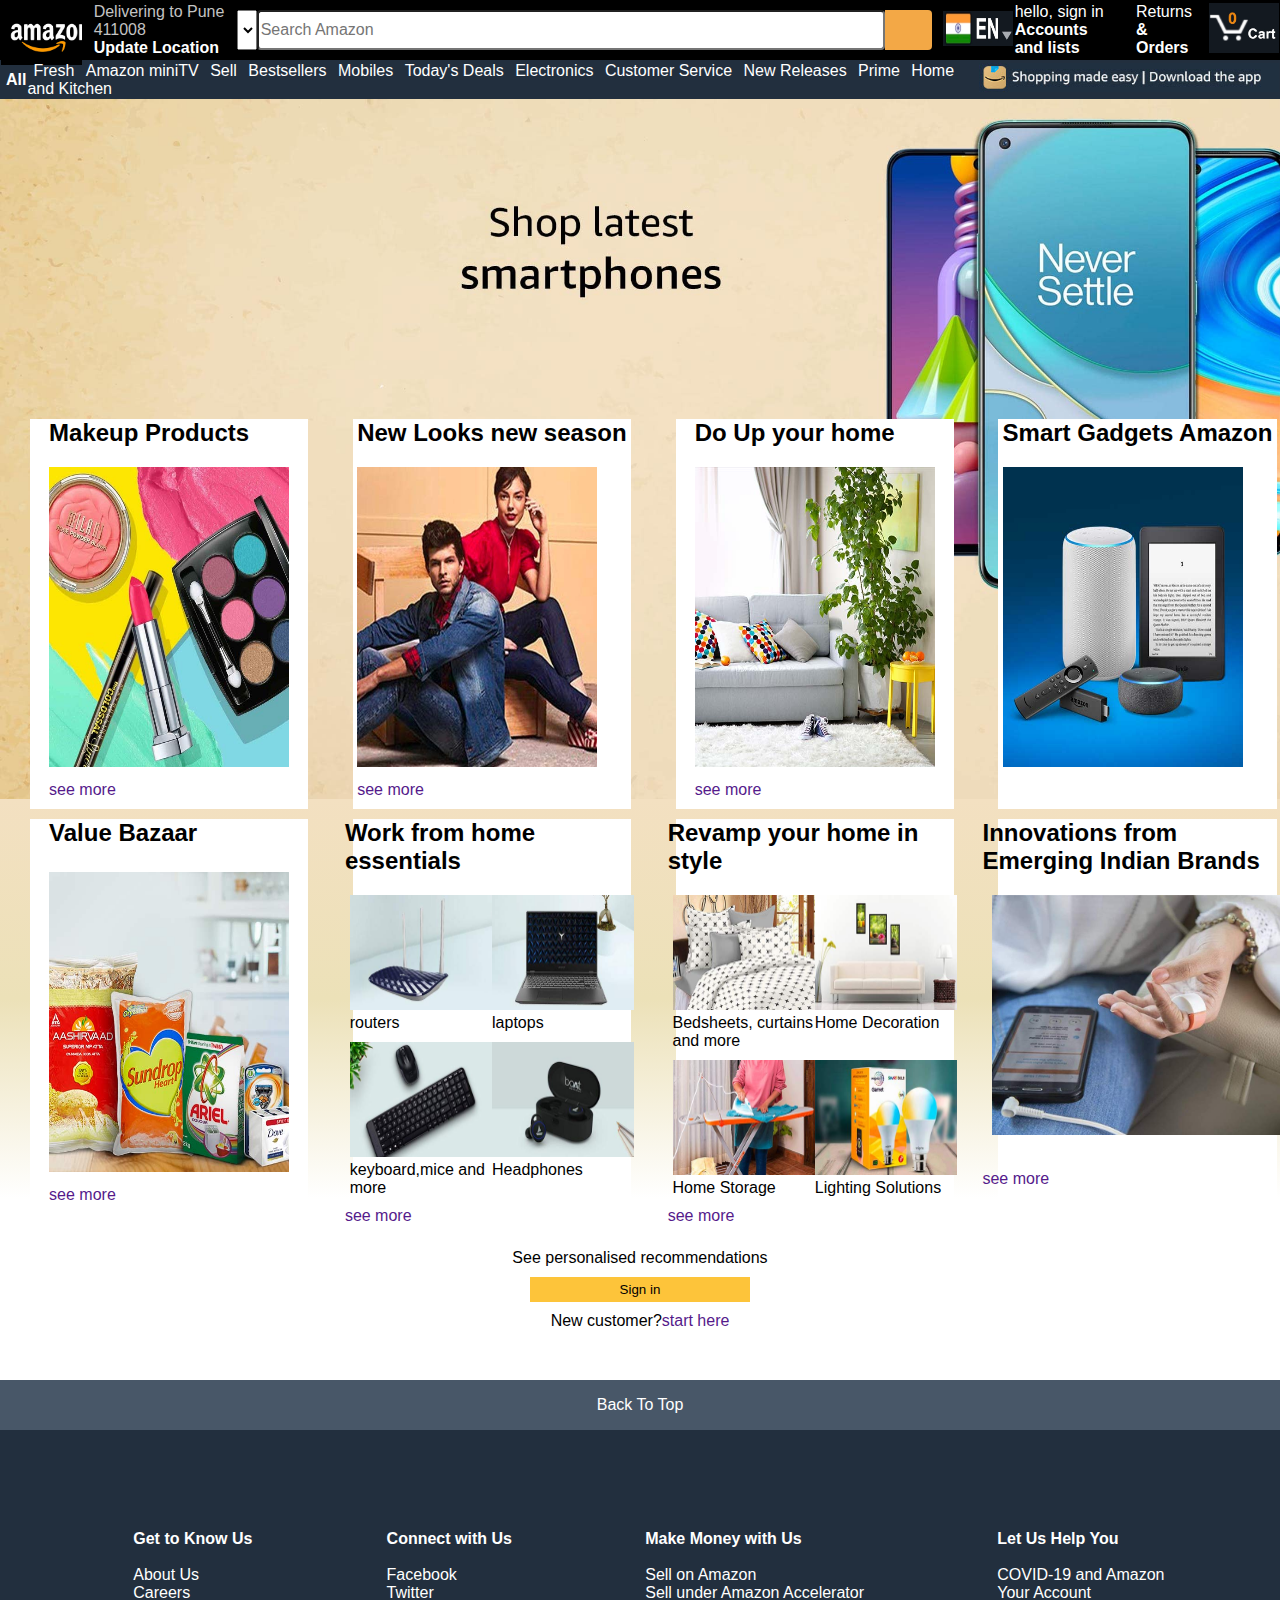
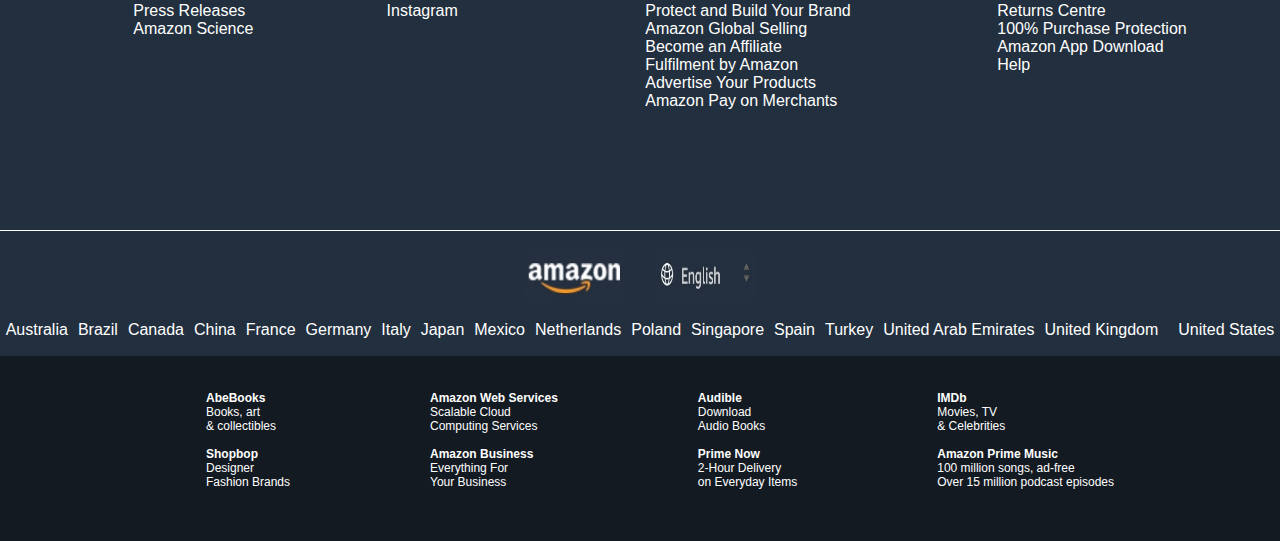
<file: index.html>
<!DOCTYPE html>
<html lang="en">
<head>
    <meta charset="UTF-8">
    <meta name="viewport" content="width=device-width, initial-scale=1.0">
    <title>Online Shopping Site In India: Shop Online for Mobiles, Books, Watches, Shoes, and More- Amazon.in</title>
    <favicon></favicon>
    <link rel="stylesheet" href="https://cdnjs.cloudflare.com/ajax/libs/font-awesome/6.5.1/css/all.min.css" integrity="sha512-DTOQO9RWCH3ppGqcWaEA1BIZOC6xxalwEsw9c2QQeAIftl+Vegovlnee1c9QX4TctnWMn13TZye+giMm8e2LwA==" crossorigin="anonymous" referrerpolicy="no-referrer" />
    <link rel="stylesheet" href="style.css">
</head>
<body>
    <header>
        <div class="navbar">
            <div class="nav-logo border">
                <div class="logo"></div>
            </div>
            <div class="address border">
                
                <div class="add-icon" style="margin-top: 10px;">
                    <i class="fa-solid fa-location-dot"></i>
                    
                </div>
                <p style="margin: 10px;color: #C3C3C3;">Delivering to Pune 411008
                    <br>
                <strong style="color: white">Update Location</strong></p>
            </div>
            <div class="nav-search">
                <select style="width: 20px;">
                    <options>All</options>
                </select>
                <input placeholder="Search Amazon" style="width: 620px; font-size: 1rem; border-radius: 4px;">
                <div class="search-icon">
                    <i class="fa-solid fa-magnifying-glass" style="padding-top: 15px; width: 35px; padding-left: 15px; color: black;"></i>
                </div>
            </div>
            <div class="lang border">
                <img src="assets/Image 21-02-24 at 11.09 PM.jpg" alt="" style="width: 70px; padding-left: 10px; height: 35px;">
            </div>
            <div class="hello border">
                <p>
                    hello, sign in
                    <br>
                    <strong>Accounts and lists</strong>
                </p>
            </div>
            <div class="order border" style="padding: 15px;"><p>
                Returns
                <br>
                <strong>& Orders</strong>
            </p></div>
            <div class="cart border">
                <img src="assets/Image 21-02-24 at 11.14 PM.jpg" style="width: 70px;">
            </div>
        
        </div>
        <div class="panel">
            <div class="menu border">
                <i class="fa-solid fa-bars"></i>
                <p style="padding-left:5px ;"><strong>All</strong></p>
            </div>
            <div class="options">
                <span class="border o">Fresh</span>
                <span class="border o">Amazon miniTV</span>
                <span class="border o">Sell</span>
                <span class="border o">Bestsellers</span>
                <span class="border o">Mobiles</span>
                <span class="border o">Today's Deals</span>
                <span class="border o">Electronics</span>
                <span class="border o">Customer Service</span>
                <span class="border o">New Releases</span>
                <span class="border o">Prime</span>
                <span class="border o">Home and Kitchen</span>
            </div>
            <div class="app border">
                <img src="assets/app.jpeg" width="300px">
            </div>
        </div>
    </header>
    <div class="hero">
        <div class="box_f">
            <div class="makeup">
                <h2>Makeup Products</h2>
                <img src="assets/Make-up-CC_desktop_2x._SY608_CB466075844_.jpg" alt="" class="s">
                <a href="" style="display: block;" class="c1">see more</a>
            </div>
        </div>
        <div class="box_f">
            <div class="shopfashion">
                <h2>New Looks new season</h2>
                <img src="assets/shopfashion.jpg" alt="" class="s">
                <a href="" style="display: block;" class="c1">see more</a>
            </div>
        </div>
        <div class="box_f">
            <div class="home">
                <h2>Do Up your home</h2>
                <img src="assets/home.jpg" alt="" class="s">
                <a href="" style="display: block;" class="c1">see more</a>
            </div>
        </div>
        <div class="box_f">
            <div class="smartgadgets">
                <h2>Smart Gadgets Amazon</h2>
                <img src="assets/smartgadgets.jpg" alt="" class="s">
                <a href=""style="display: block;" class="c1"></a>
            </div>
        </div>
        
    </div>
    <div class="hero2">
        <div class="box">
            <h2>Value Bazaar</h2>
            <img src="assets/bazaar.jpg" style="width: 240px; height: 300px;" class="s">
            <a href="" style="display: block;" class="c1">see more</a>
        </div>
        <div class="box">
            <h2>Work from home essentials</h2>
            <div class="gallery s">
                <div><img src="assets/wfh0.jpg" alt=""><p>routers</p></div>
                <div><img src="assets/wfh1.jpg" alt=""><p>laptops</p></div>
                <div><img src="assets/wfh2.jpg" alt=""><p>keyboard,mice and more</p></div>
                <div><img src="assets/wfh3.jpg" alt=""><p>Headphones</p></div>
            </div>
            <a href="" style="display: block;" class="c1">see more</a>
        </div>
        <div class="box">
            <h2>Revamp your home in style</h2>
            <div class="gallery s">
                <div ><img src="assets/homestyle0.jpg" alt=""><p>Bedsheets, curtains and more</p></div>
                <div><img src="assets/homestyle1.jpg" alt=""><p>Home Decoration</p></div>
                <div><img src="assets/homestyle2.jpg" alt=""><p>Home Storage</p></div>
                <div><img src="assets/homestyle3.jpg" alt=""><p>Lighting Solutions</p></div>
            </div>
            <a href="" style="display: block;" class="c1">see more</a>
        </div>
        <div class="box">
            <div >
                <h2>Innovations from Emerging Indian Brands</h2>
                <img src="assets/startup.jpg" style="width: 300px; height: 240px; padding-left: 10px;" class="s"></div>
                <a href="" style="display: block;" class="c1">see more</a>
        </div>
    </div>
    <div class="signin">
        <div class="spacer"></div>
        <p>See personalised recommendations</p>
        <a href="signin.html"><button class="signin_b">Sign in</button></a>
        <p>New customer?<a href="" class="c1">start here</a></p>
        <div class="spacer"></div>
    </div>
    <footer>
        <div class="back">
            <a href="">Back To Top</a>
        </div>
    <div class="links">
        <div>
            
            <ul>
                <h4>Get to Know Us</h4>
                <li style="list-style-type: none;"><p><br></p></li>
                <a href="">About Us</a>
                <a href="">Careers</a>
                <a href="">Press Releases</a>
                <a href="">Amazon Science</a>
            </ul>
        </div>
        <div>
            
            <ul>
                <h4>Connect with Us
                </h4>
                <li style="list-style-type: none;"><p><br></p></li>
                <a href="">Facebook</a>
                <a href="">Twitter</a>
                <a href="">Instagram</a>
            </ul>
        </div>
        <div>
            
            <ul>
                <h4>Make Money with Us</h4>
                <li style="list-style-type: none;"><p><br></p></li>
                <a href="">Sell on Amazon</a>
                <a href="">Sell under Amazon Accelerator</a>
                <a href="">Protect and Build Your Brand</a>
                <a href="">Amazon Global Selling</a>
                <a href="">Become an Affiliate</a>
                <a href="">Fulfilment by Amazon</a>
                <a href="">Advertise Your Products</a>
                <a href="">Amazon Pay on Merchants</a>
            </ul>
        </div>
        <div>
            
            <ul>
                <h4>Let Us Help You</h4>
                <li style="list-style-type: none;"><p><br></p></li>
                <a href="">COVID-19 and Amazon</a>
                <a href="">Your Account</a>
                <a href="">Returns Centre</a>
                <a href="">100% Purchase Protection</a>
                <a href="">Amazon App Download</a>
                <a href="">Help</a>

            </ul>
        </div>
    </div>
    <div class="panel3">
        <img src="assets/Image 22-02-24 at 7.32 PM 2.jpg" alt="" style="width: 100px; height: 50px;">
        <img src="assets/Screenshot 2024-02-21 at 2.09.06 PM 2.jpg" alt="" style="width: 100px; height: 50px;">
    </div>
    <div class="panel4">
        <a href="">Australia</a>
        <a href="">Brazil</a>
        <a href="">Canada</a>
        <a href="">China</a>
        <a href="">France</a>
        <a href="">Germany</a>
        <a href="">Italy</a>
        <a href="">Japan</a><a href="">Mexico</a>
        <a href="">Netherlands</a><a href="">Poland</a>
        <a href="">Singapore</a><a href="">Spain</a>
        <a href="">Turkey</a>
        <a href="">United Arab Emirates</a>
        <a href="">United Kingdom</a><a href=""></a>
        <a href="">United States</a>
    </div>
    <div class="panel5">
        <div class="qw">
            <ul>
                <a href="" style="font-weight: bold;">AbeBooks</a>
                
                <a href=""class="d">Books, art<br>
                    & collectibles</a>
                    <li style="list-style-type: none;"></li>
            </ul>
            <br>
            <ul>
                <a href=""style="font-weight: bold;">Shopbop</a>
                
                <a href=""class="d">Designer<br>
                    Fashion Brands</a>
                <li style="list-style-type: none;"></li>
            </ul>
        </div>

        <div class="qw">
            <ul>
                <a href=""style="font-weight: bold;">Amazon Web Services</a>
                
                <a href="" class="d">Scalable Cloud</a>
                <a href=""class="d">Computing Services</a>
                <li style="list-style-type: none;"></li>
            </ul>
            <br>
            <ul>
                <a href=""style="font-weight: bold;">Amazon Business</a>
                
                <a href=""class="d">Everything For<br>
                    Your Business</a>
                <li style="list-style-type: none;"></li>
            </ul>
        </div>
        <div class="qw">
            <ul>
                <a href=""style="font-weight: bold;">Audible</a>
                
                <a href=""class="d">Download<br>
                    Audio Books</a>
                <li style="list-style-type: none;"></li>
            </ul>
            <br>
            <ul>
                <a href=""style="font-weight: bold;">Prime Now</a>
                
                <a href=""class="d">2-Hour Delivery<br>
                    on Everyday Items</a>
                <li style="list-style-type: none;"></li>
            </ul>
        </div>
        <div class="qw">
            <ul>
                <a href=""style="font-weight: bold;">IMDb</a>
                
                <a href=""class="d">Movies, TV<br>
                    & Celebrities</a>
                    <li style="list-style-type: none;"></li>
            </ul>
            <br>
            <ul>
                <a href=""style="font-weight: bold;">Amazon Prime Music</a>
                
                <a href=""class="d">100 million songs, ad-free<br>
                    Over 15 million podcast episodes</a>
                    <li style="list-style-type: none;"></li>
            </ul>
        </div>
    </div>
    </footer>
</body>
</html>
</file>
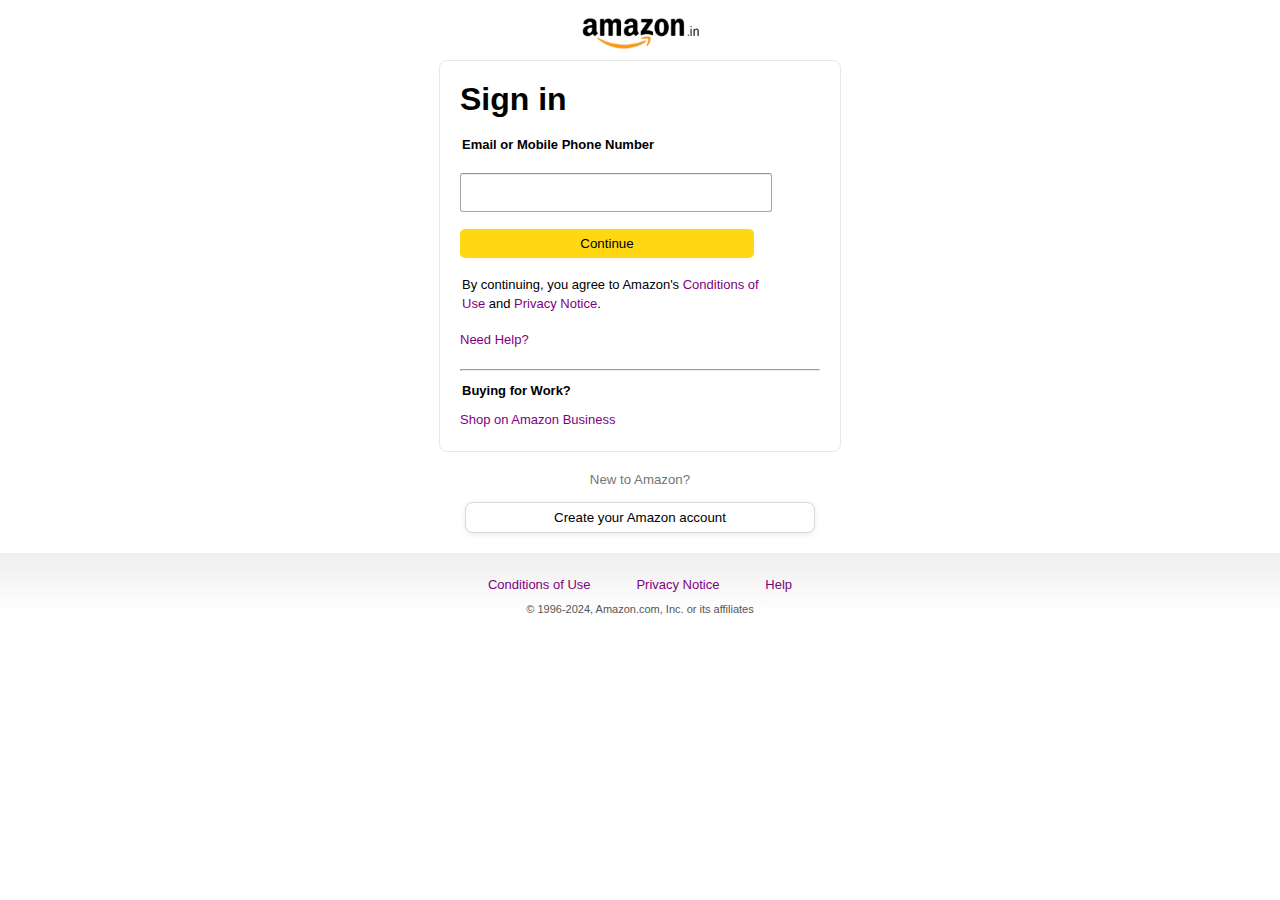
<file: signin.html>
<!DOCTYPE html>
<html lang="en">
<head>
    <meta charset="UTF-8">
    <meta name="viewport" content="width=device-width, initial-scale=1.0">
    <title>Sign in</title>
    <link rel="stylesheet" href="style_signin.css">
</head>
<body>
   <div class="nav_bar">
     <div><img src="assets/Image 23-02-24 at 9.25 PM.jpg" alt="" style="width: 120px; height:40px"></div>
   </div>
   <div class="main_one">
    <div class="portal">
        <h1>Sign in</h1>
        <p>Email or Mobile Phone Number</p>
        <input type="text" name="input_name">
        <button id="Continue">Continue</button>
        <p style="font-weight: normal;">By continuing, you agree to Amazon's <a href="">Conditions of<br>
            Use</a> and <a href="">Privacy Notice</a>.
        </p>
        <a href="" style="font-size: 13px; height: 19px;">Need Help?</a>
        <div class="portal_bottom" style="padding-top: 1px;">
            <hr style="color: #EFEFEF;">
            <p style="font-size: 13px; font-weight: 700px; padding-top: 10px; padding-bottom: 10px;">Buying for Work?</p>
            <a href="" style="font-size: 13px;">Shop on Amazon Business</a>
        </div>

    </div>
    <div class="new">
        <h5>New to Amazon?</h5>
        <button class="button_create">Create your Amazon account</button>
    </div>
   <footer class="foot">
    <div class="links2">
        <span><a href="">Conditions of Use</a></span>
        <span><a href="">Privacy Notice</a></span>
        <span><a href="">Help</a></span>
        
        
    </div>
    <p style="font-size: 11px; color: #555555;">© 1996-2024, Amazon.com, Inc. or its affiliates</p>
   </footer> 
</body>
</html>
</file>
<file: style.css>
*{
    margin: 0;
    font-family: Arial;
    border: border-box;
}
.navbar{
    height: 60px;
    background-color: #000000;
    color: #FFFFFF;
    display: flex;
    align-items: center;
}
.logo{
    background-image: url(assets/Unknown.png);
    
    width: 100%;
    height: 50px;
    padding-bottom: 10px;
    background-size: cover;
    
}
.nav-logo{
height: 50px;
width: 110px;
}
.border{
    border: 1.5px solid transparent;
}
.border:hover{
    border: 1.5px solid white;
}
.address{
    display: flex;
    align-items: center;
}
.nav-search{
    display: flex;
    height: 40px;
    
}
.search-amazon{
    width: 620px; font-size: 1rem;

}
.search-icon{
    background-color: #F3A846;
    border-top-right-radius: 4px;
    border-bottom-right-radius: 4px;
    width: 47px;
}
.hello{
    display: flex;
}
.lang{
    align-items: center;
}
.nav-search:hover{
    border: 2px solid orange;
}
.menu{
    display: flex;
    color: #FFFFFF;
}
.panel{
    display: flex;
    height: 39px;
    align-items: center;
    background-color: #222F3E;
    justify-content: space-around;
}
.options{
    color: #FFFFFF;
}
.o{
    padding-left: 5px;
}
.hero{
    background-image: url(assets/background.jpg);
    background-size: cover;
    height: 700px;
    display: grid;
    grid-template-columns: 24% 24% 24% 24%;
    justify-content: space-between;
    gap: 30px;
    padding-left: 30px;
    padding-right: 30px;
}
.box_f{
    margin-top: 320px;
    height: 390px;
    border: 2px white;
    background-color: #FFFFFF;
    width: 95%;
    display: grid;
    justify-content: center;
    justify-items: center;
}
.box{
    margin-top: 20px;
    height: 390px;
    border: 2px white;
    width: 95%;
    background-color: #FFFFFF;
    display: grid;
    justify-content: center;
    /* justify-items: center; */
    
}
.hero2{
    display: grid;
    grid-template-columns: 24% 24% 24% 24%;
    justify-content: space-between;
    gap: 30px;
    /* background-color: #ECE1B8; */
    height: 400px;
    padding-left: 30px;
    padding-right: 30px;
    background: linear-gradient(to bottom, 
        #F3E0C1 0%, /* Start color - Red */
          #ECE1B8 50%, /* Middle color - Green */
          #ffffff 100% /* End color - Blue */
        );
      
      
}
.box_f img{
    width: 240px;
    height: 300px;
    
}
.gallery{
    display: grid;
    grid-template-columns: 45% 45%;
    justify-content: center;
    justify-items: center;
    gap: 10px;

}
.gallery img{
    width:142px;
    height:115px;
}
.signin{
    
  display: flex; /* Use flexbox */
  flex-direction: column; /* Arrange items vertically */
  justify-content: center; /* Center items horizontally */
  align-items: center;
  gap: 10px; 
  
}
.spacer{
    height: 40px;
}
.signin_b{
    background-color: #FDC43A;
    width:220px;
    border: none;
    height: 25px;
}
.back{
    display: flex;
    flex-direction: column;
    justify-content: center;
    align-items: center;
    height:50px;
    background-color: #485768;
}
.back a{
    text-decoration: none;
    color: #FFFFFF;
}
h4{
    color: #FFFFFF;
}
.links a{
 color: #FFFFFF;
 text-decoration: none;
}

.links ul a{
    display: block;
}
.links{
    height: 300px;
    background-color: #222F3E;
    display: flex;
    padding-top: 100px;
    align-content: center;
    justify-content: space-evenly;
}
.panel3{
    padding-top: 20px;
    border-top: 0.5px solid white;
    background-color: #222F3E;
    display: flex;
    justify-content: center;
    gap: 30px;
    height: 65px;
    


}
.panel4 a{
    text-decoration: none;
    color: #FFFFFF;
    margin: 5px;
    
    
}
.panel4{
    background-color: #222F3E;
    height: 40px;
    display: flex;
    justify-content: center;
}
.panel5{
    background-color: #131A22;
    height: 150px;
    font-size: 12px;
    display:flex;
    justify-content: center;
    justify-items: center;
    padding-top: 35px;
    
}
.panel5 a{
    text-decoration: none;
    color: #FFFFFF;
    display: block;
}
.d{
    color: #999999;
}
.qw{
    padding-left: 50px;
    padding-right: 50px;
}
.s{
    padding-top: 20px;
    padding-bottom: 10px;
}
a{
    text-decoration: none;
}
a:hover {
    text-decoration: underline;
  }
.c1 a:visited{
    color: #800080;
}
</file>
<file: style_signin.css>
*{
    margin: 0;
    font-family: Arial;
    border: border-box;
}
.nav_bar{
    padding-top: 10px;
    height: 50px;
    display: flex;
    align-items: center;
    align-content: center;
    justify-content: center;
}
.portal{
    padding: 20px;
    height: 350px;
    width: 360px;
    border-radius: 8px;
    border: solid 1px #E9E9E9;
    margin: 0 auto;
    display: flex;
    flex-direction: column;
    gap: 17px;
}
h5{
    font-weight: normal;
    color: #767676;
}
.button_create{
    border-radius: 8px;
    box-shadow: 0 2px 5px 0 rgba(213,217,217,.5);
    background: #FFF;
    border-color: #D5D9D9;
    border-style: solid;
    border-width: 1px;
    cursor: pointer;
    display: inline-block;
    padding: 0;
    text-align: center;
    text-decoration: none!important;
    vertical-align: middle;
    width: 350px;
    height: 31px;
}
.foot{
    padding-top: 20px;
    text-align: center;
    display: flex;
    border-top: solid 2px #EFEFEF;
    background: linear-gradient(to bottom,#EFEFEF, #F7F7F7, #FFFFFF);
    flex-direction: column;
    flex-wrap: wrap;
    gap: 10px;
    
    
}
a{
    font-size: 13px;
    text-decoration: none;
    color:#0066c0;
}
a:visited{
    color: #800080;
}
.links2{
    width:350px;
    display: flex;
    justify-content: space-around;
    align-self: center;
}
.main_one{
    display: flex;
    flex-direction: column;
    justify-content: center;
    gap: 20px;
    flex-wrap: wrap;
}
.new{
    display: flex;
    flex-direction: column;
    flex-wrap: wrap;
    gap: 15px;
    justify-content: center;
    align-items: center;
}
.portal p{
    padding-left: 2px;
    padding-bottom: 2px;
    font-weight: 700;
    font-size: 13px;
    line-height: 19px
}
input{
    background-color: #fff;
    height: 31px;
    padding: 3px 7px;
    line-height: normal;
    border: 1px solid #a6a6a6;
    border-top-color: #949494;
    border-radius: 3px;
    box-shadow: 0 1px 0 rgba(255,255,255,.5), 0 1px 0 rgba(0,0,0,.07) inset;
    outline: 0;
    width: 296px;
}
#Continue{
    width: 294px;
    height: 29px;
    background-color: #FFD712;
    border-radius: 5px;
    border: none;
    box-shadow: none;
}
.portal_bottom{
    border-top: #949494;
}
a:hover{
    color: #C35500;
    text-decoration: underline;
}
</file>
